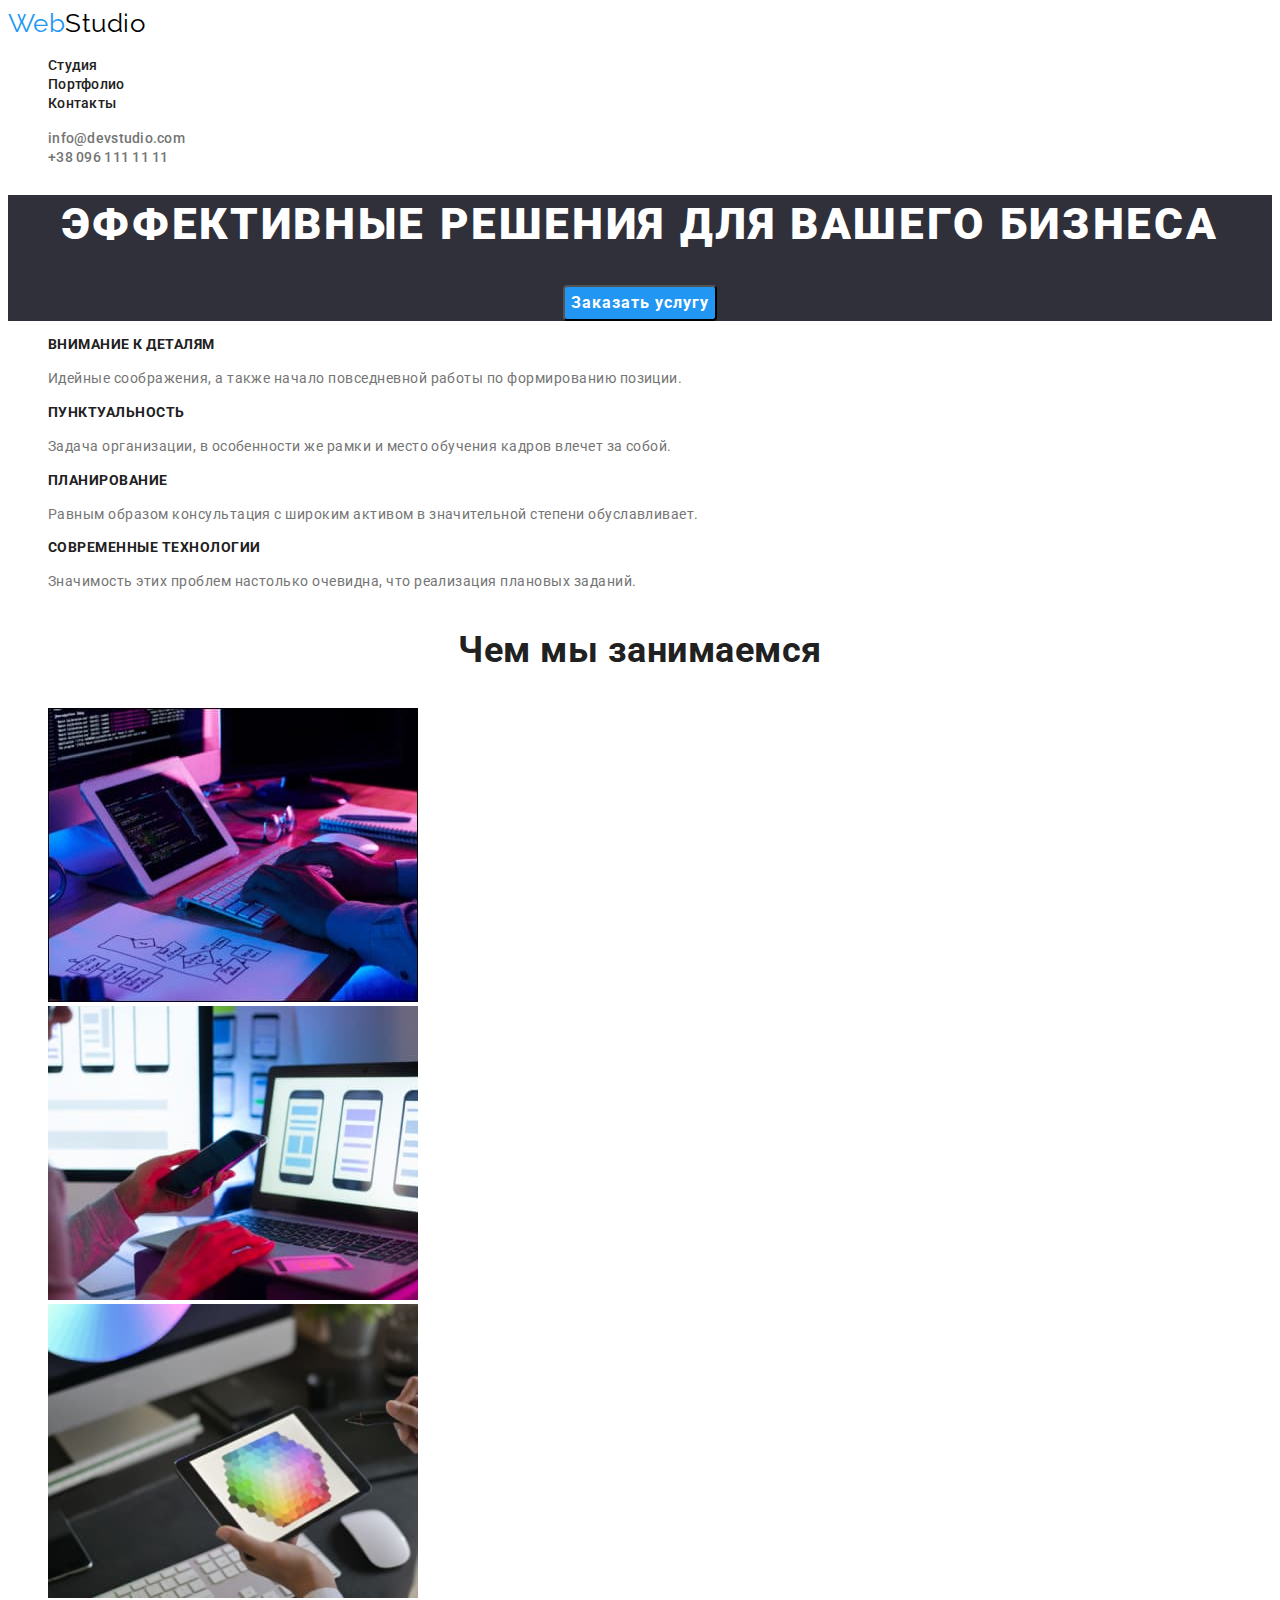
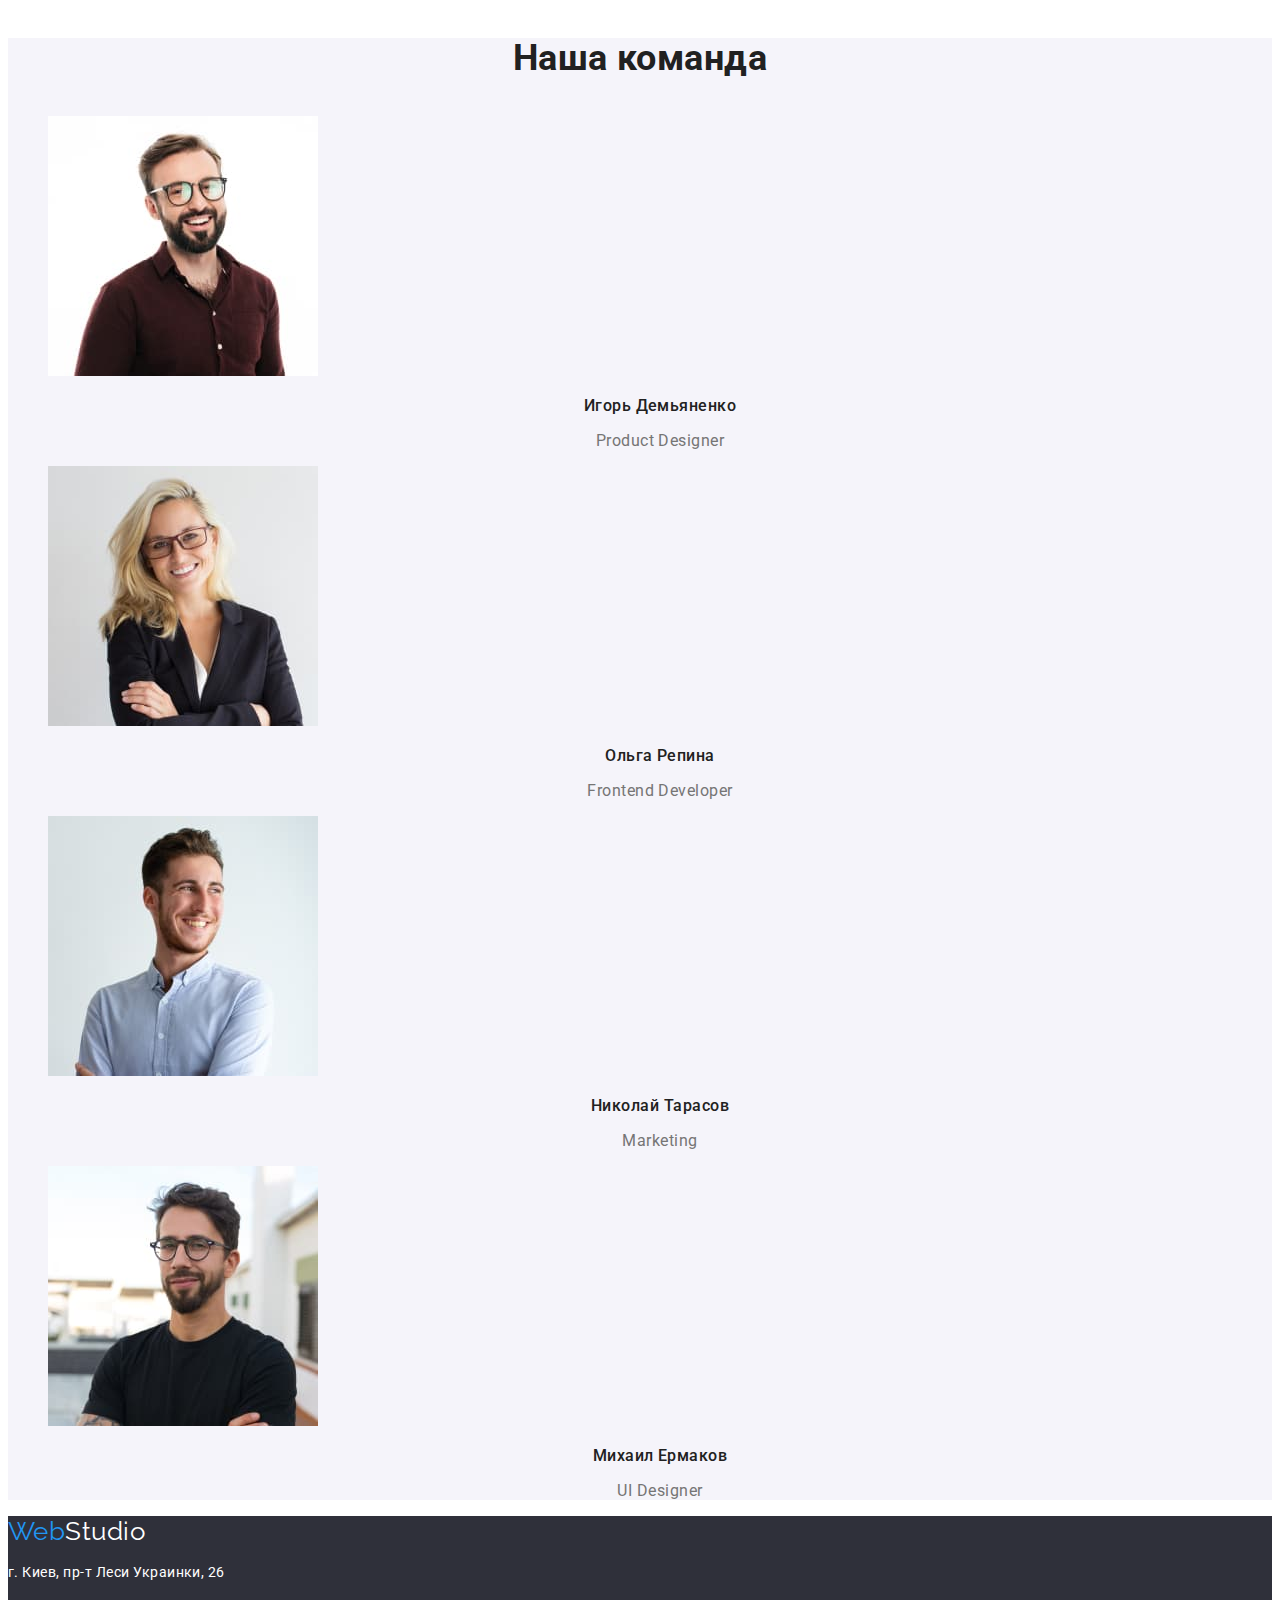
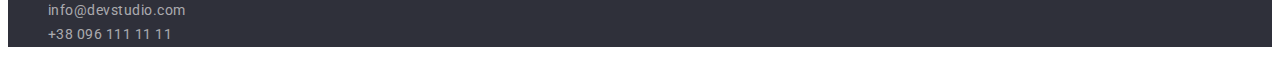
<file: index.html>
<!DOCTYPE html>
<html lang="en">
  <head>
    <meta charset="UTF-8" />
    <meta http-equiv="X-UA-Compatible" content="IE=edge" />
    <meta name="viewport" content="width=device-width, initial-scale=1.0" />
    <title>Студия</title>
    <link rel="preconnect" href="https://fonts.googleapis.com" />
    <link rel="preconnect" href="https://fonts.gstatic.com" crossorigin />
    <link
      href="https://fonts.googleapis.com/css2?family=Raleway:wght@700&family=Roboto:wght@400;500;700;900&display=swap"
      rel="stylesheet"
    />
    <link rel="stylesheet" href="./css/styles.css" />
  </head>
  <body>
    <header>
      <nav>
        <a href="" class="logo link logo-header-color"
          ><span class="logo-accent-color">Web</span>Studio</a
        >
        <ul class="list">
          <li><a href="./index.html" class="nav link primary-text-color">Студия</a></li>
          <li><a href="./portfolio.html" class="nav link primary-text-color">Портфолио</a></li>
          <li><a href="" class="nav link primary-text-color">Контакты</a></li>
        </ul>
      </nav>
      <ul class="list">
        <li>
          <a href="mailto:info@devstudio.com" class="nav link secondary-text-color"
            >info@devstudio.com</a
          >
        </li>
        <li>
          <a href="tel:+380961111111" class="nav link secondary-text-color">+38 096 111 11 11</a>
        </li>
      </ul>
    </header>
    <main>
      <section class="bg-order-service">
        <h1 class="index-h1">Эффективные решения для вашего бизнеса</h1>
        <button type="button" class="button-order-service">Заказать услугу</button>
      </section>
      <section>
        <h2 class="visually-hidden">Наши особенности</h2>
        <ul class="list">
          <li>
            <h3 class="index-h3-our-features">Внимание к деталям</h3>
            <p class="index-p-our-features">
              Идейные соображения, а также начало повседневной работы по формированию позиции.
            </p>
          </li>
          <li>
            <h3 class="index-h3-our-features">Пунктуальность</h3>
            <p class="index-p-our-features">
              Задача организации, в особенности же рамки и место обучения кадров влечет за собой.
            </p>
          </li>
          <li>
            <h3 class="index-h3-our-features">Планирование</h3>
            <p class="index-p-our-features">
              Равным образом консультация с широким активом в значительной степени обуславливает.
            </p>
          </li>
          <li>
            <h3 class="index-h3-our-features">Современные технологии</h3>
            <p class="index-p-our-features">
              Значимость этих проблем настолько очевидна, что реализация плановых заданий.
            </p>
          </li>
        </ul>
      </section>
      <section>
        <h3 class="index-h3-what-we-do">Чем мы занимаемся</h3>
        <ul class="list">
          <li><img src="./images/index/1.jpg" alt="фото чем мы занимаемся 1" width="370" /></li>
          <li><img src="./images/index/2.jpg" alt="фото чем мы занимаемся 2" width="370" /></li>
          <li><img src="./images/index/3.jpg" alt="фото чем мы занимаемся 3" width="370" /></li>
        </ul>
      </section>
      <section class="bg-color-team">
        <h3 class="index-h3-our-team">Наша команда</h3>
        <ul class="list">
          <li>
            <img src="./images/index/4.jpg" alt="фото Игорь Демьяненко" width="270" />
            <h3 class="index-h3-member-of-team">Игорь Демьяненко</h3>
            <p class="index-p-member-of-team">Product Designer</p>
          </li>
          <li>
            <img src="./images/index/5.jpg" alt="фото Ольга Репина" width="270" />
            <h3 class="index-h3-member-of-team">Ольга Репина</h3>
            <p class="index-p-member-of-team">Frontend Developer</p>
          </li>
          <li>
            <img src="./images/index/6.jpg" alt="фото Николай Тарасов" width="270" />
            <h3 class="index-h3-member-of-team">Николай Тарасов</h3>
            <p class="index-p-member-of-team">Marketing</p>
          </li>
          <li>
            <img src="./images/index/7.jpg" alt="фото Михаил Ермаков" width="270" />
            <h3 class="index-h3-member-of-team">Михаил Ермаков</h3>
            <p class="index-p-member-of-team">UI Designer</p>
          </li>
        </ul>
      </section>
    </main>
    <footer class="footer-background">
      <a href="" class="logo link logo-footer-color"
        ><span class="logo-accent-color">Web</span>Studio</a
      >
      <address class="footer-address">
        <p class="link">г. Киев, пр-т Леси Украинки, 26</p>
        <ul class="list">
          <li>
            <a href="mailto:info@devstudio.com" class="link footer-link-color"
              >info@devstudio.com</a
            >
          </li>
          <li>
            <a href="tel:+380961111111" class="link footer-link-color">+38 096 111 11 11</a>
          </li>
        </ul>
      </address>
    </footer>
  </body>
</html>
</file>
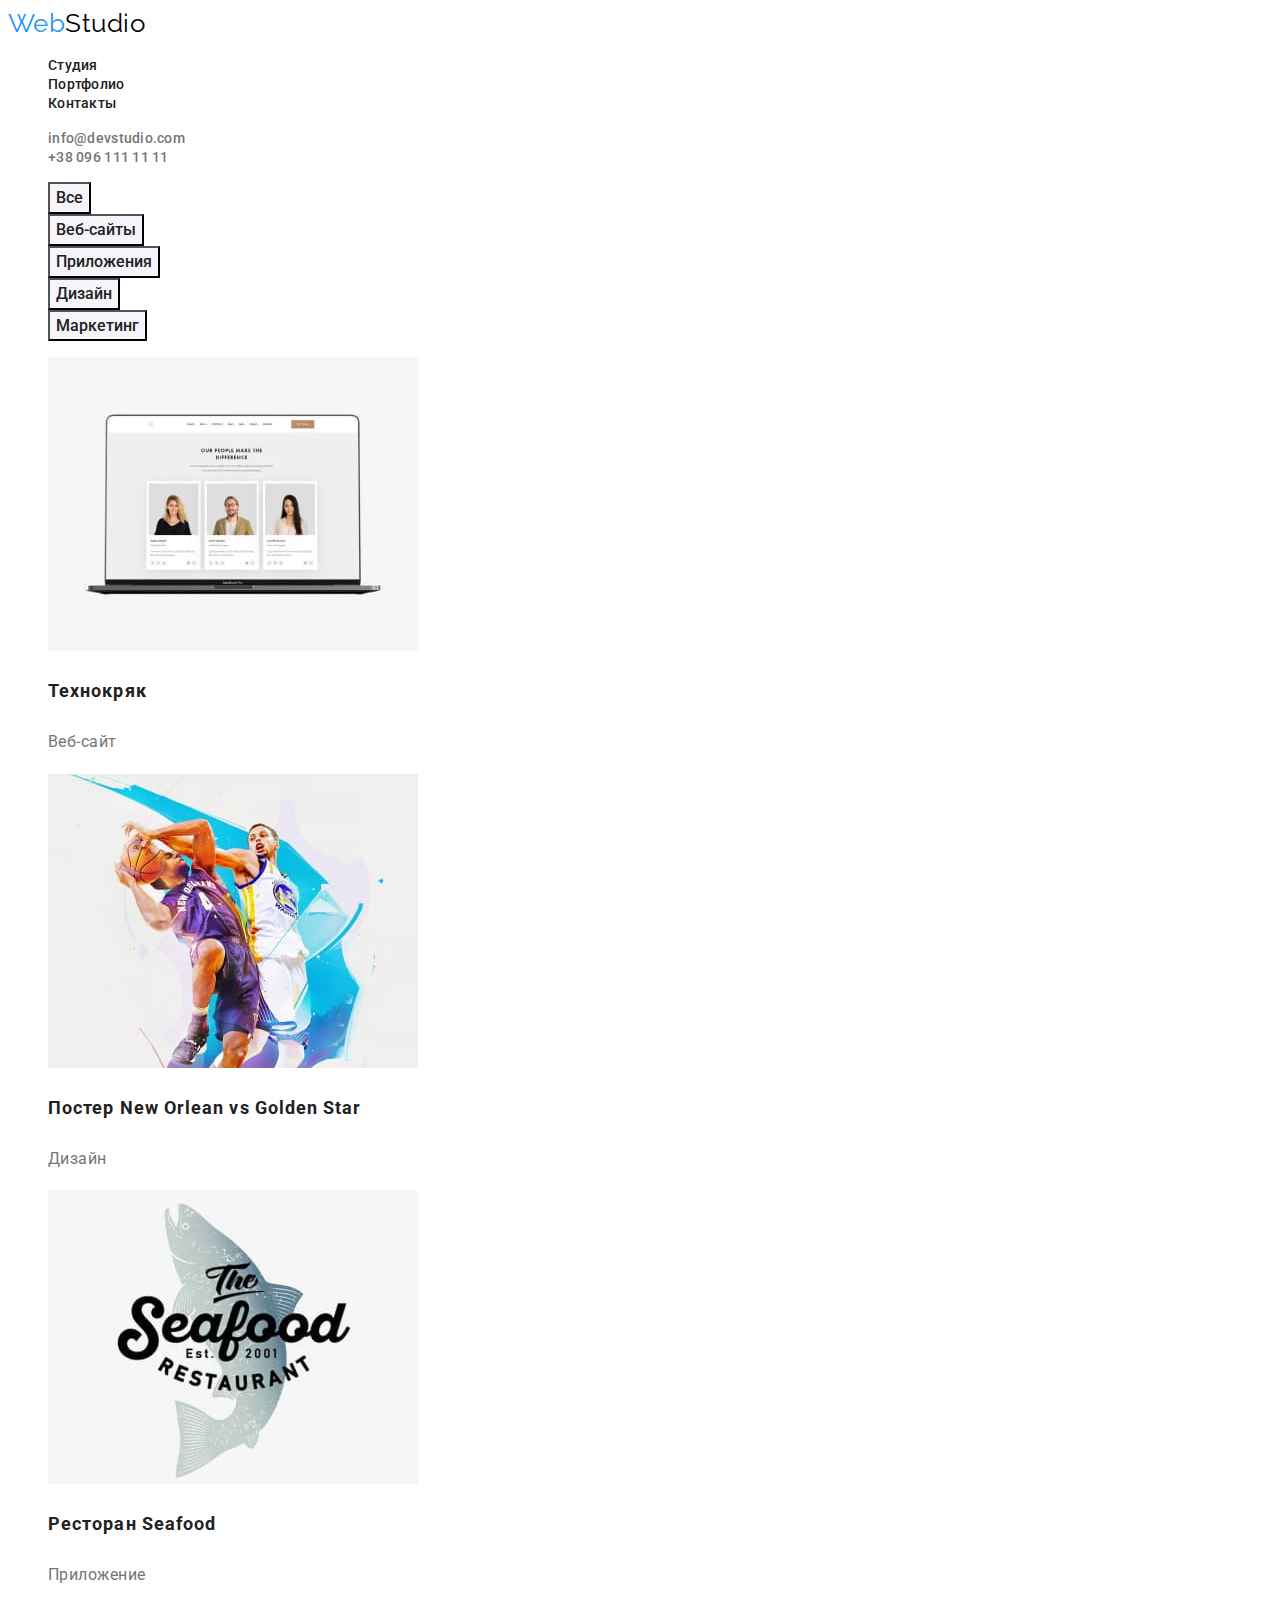
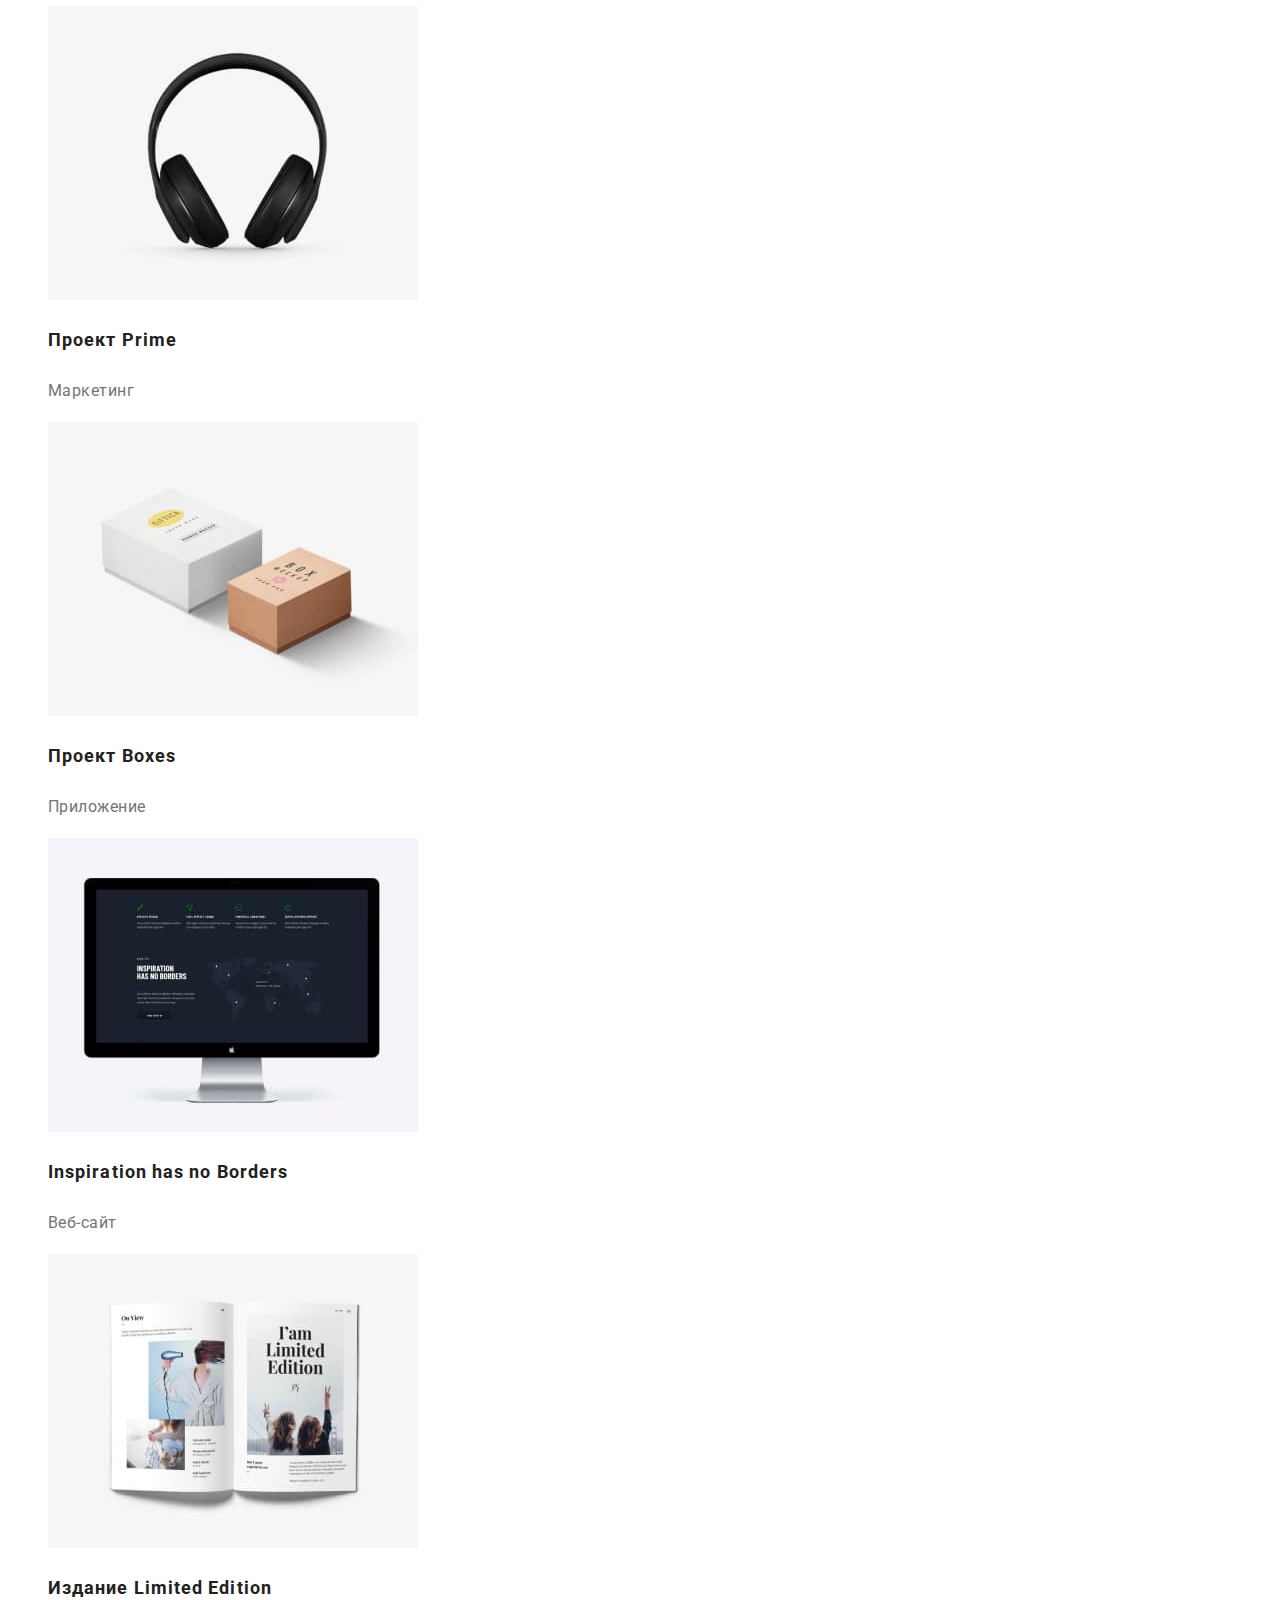
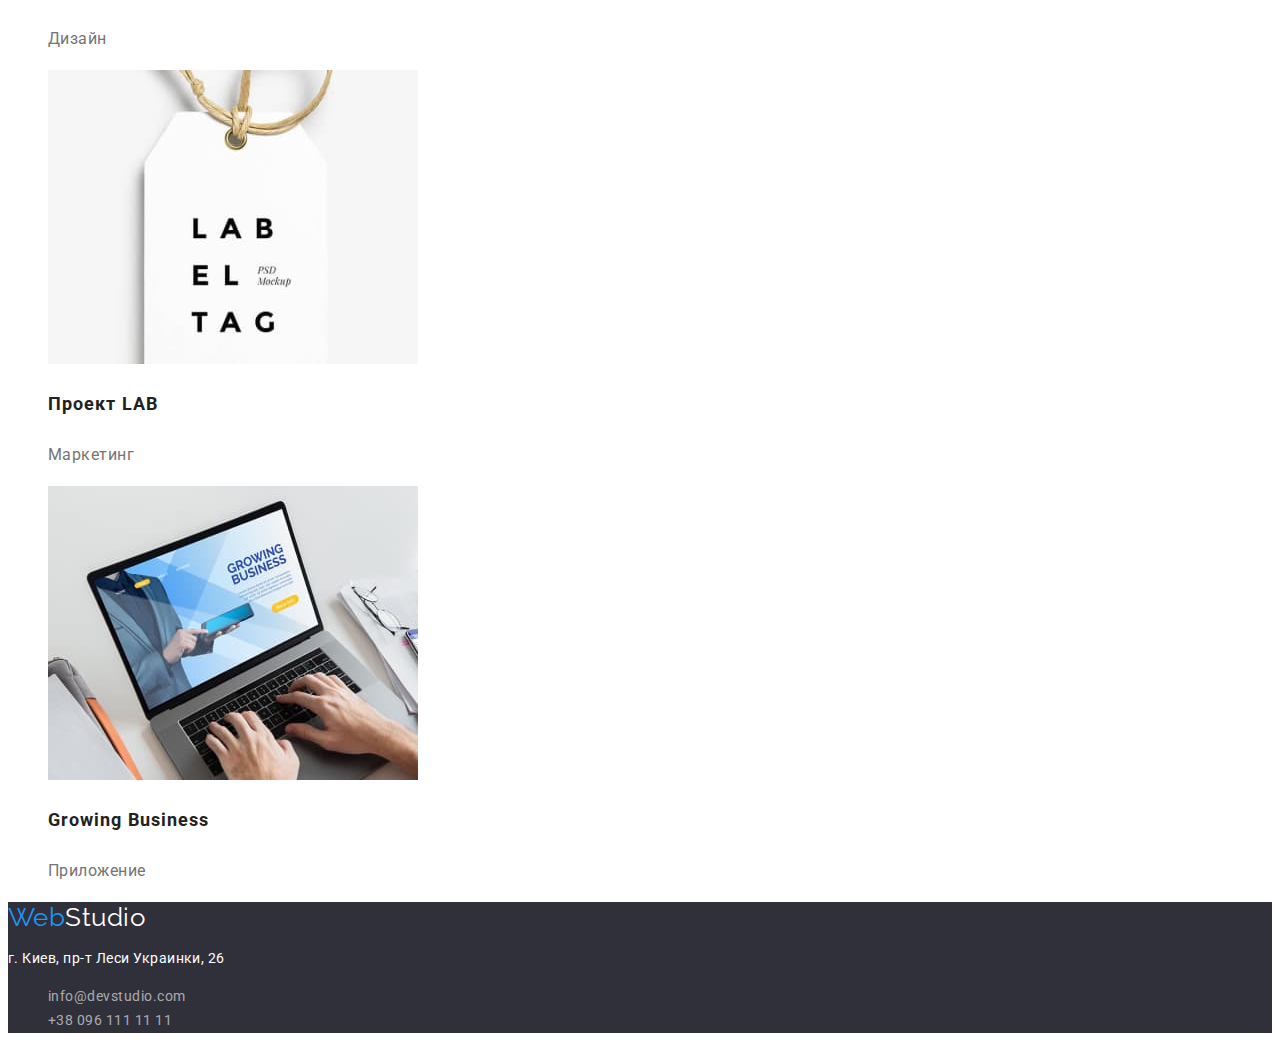
<file: portfolio.html>
<!DOCTYPE html>
<html lang="en">
  <head>
    <meta charset="UTF-8" />
    <meta http-equiv="X-UA-Compatible" content="IE=edge" />
    <meta name="viewport" content="width=device-width, initial-scale=1.0" />
    <title>Портфолио</title>
    <link rel="preconnect" href="https://fonts.googleapis.com" />
    <link rel="preconnect" href="https://fonts.gstatic.com" crossorigin />
    <link
      href="https://fonts.googleapis.com/css2?family=Raleway:wght@700&family=Roboto:wght@400;500;700;900&display=swap"
      rel="stylesheet"
    />
    <link rel="stylesheet" href="./css/styles.css" />
  </head>
  <body>
    <header>
      <nav>
        <a href="" class="logo link logo-header-color"
          ><span class="logo-accent-color">Web</span>Studio</a
        >
        <ul class="list">
          <li><a href="./index.html" class="nav link primary-text-color">Студия</a></li>
          <li><a href="./portfolio.html" class="nav link primary-text-color">Портфолио</a></li>
          <li><a href="" class="nav link primary-text-color">Контакты</a></li>
        </ul>
      </nav>
      <ul class="list">
        <li>
          <a href="mailto:info@devstudio.com" class="nav link secondary-text-color"
            >info@devstudio.com</a
          >
        </li>
        <li>
          <a href="tel:+380961111111" class="nav link secondary-text-color">+38 096 111 11 11</a>
        </li>
      </ul>
    </header>
    <main>
      <section>
        <ul class="list">
          <li><button type="button" class="button link primary-text-color">Все</button></li>
          <li><button type="button" class="button link primary-text-color">Веб-сайты</button></li>
          <li><button type="button" class="button link primary-text-color">Приложения</button></li>
          <li><button type="button" class="button link primary-text-color">Дизайн</button></li>
          <li><button type="button" class="button link primary-text-color">Маркетинг</button></li>
        </ul>
        <h2 class="visually-hidden">Наши портфолио</h2>
        <ul class="list">
          <li>
            <a href="">
              <img src="./images/portfolio/techcrack.jpg" alt="Технокряк" width="370" />
            </a>
            <h3 class="portfolio-h3">Технокряк</h3>
            <p class="portfolio-p">Веб-сайт</p>
          </li>
          <li>
            <a href="">
              <img
                src="./images/portfolio/poster-new-orlean-vs-golden-star.jpg"
                alt="Постер New Orlean vs Golden Star"
                width="370"
            /></a>
            <h3 class="portfolio-h3">Постер New Orlean vs Golden Star</h3>
            <p class="portfolio-p">Дизайн</p>
          </li>
          <li>
            <a href="">
              <img
                src="./images/portfolio/restaurant-seafood.jpg"
                alt="Ресторан Seafood"
                width="370"
            /></a>
            <h3 class="portfolio-h3">Ресторан Seafood</h3>
            <p class="portfolio-p">Приложение</p>
          </li>
          <li>
            <a href="">
              <img src="./images/portfolio/project-prime.jpg" alt="Проект Prime" width="370" />
            </a>
            <h3 class="portfolio-h3">Проект Prime</h3>
            <p class="portfolio-p">Маркетинг</p>
          </li>
          <li>
            <a href="">
              <img src="./images/portfolio/project-boxes.jpg" alt="Проект Boxes" width="370" />
            </a>
            <h3 class="portfolio-h3">Проект Boxes</h3>
            <p class="portfolio-p">Приложение</p>
          </li>
          <li>
            <a href="">
              <img
                src="./images/portfolio/inspiration-has-no-borders.jpg"
                alt="Inspiration has no Borders"
                width="370"
            /></a>
            <h3 class="portfolio-h3">Inspiration has no Borders</h3>
            <p class="portfolio-p">Веб-сайт</p>
          </li>
          <li>
            <a href="">
              <img
                src="./images/portfolio/publishment-limited-edition.jpg"
                alt="Издание Limited Edition"
                width="370"
            /></a>
            <h3 class="portfolio-h3">Издание Limited Edition</h3>
            <p class="portfolio-p">Дизайн</p>
          </li>
          <li>
            <a href="">
              <img src="./images/portfolio/project-LAB.jpg" alt="Проект LAB" width="370" />
            </a>
            <h3 class="portfolio-h3">Проект LAB</h3>
            <p class="portfolio-p">Маркетинг</p>
          </li>
          <li>
            <a href="">
              <img src="./images/portfolio/growing-business.jpg" alt="Growing Business" width="370"
            /></a>
            <h3 class="portfolio-h3">Growing Business</h3>
            <p class="portfolio-p">Приложение</p>
          </li>
        </ul>
      </section>
    </main>
    <footer class="footer-background">
      <a href="" class="logo link logo-footer-color"
        ><span class="logo-accent-color">Web</span>Studio</a
      >
      <address class="footer-address">
        <p class="link">г. Киев, пр-т Леси Украинки, 26</p>
        <ul class="list">
          <li>
            <a href="mailto:info@devstudio.com" class="link footer-link-color"
              >info@devstudio.com</a
            >
          </li>
          <li>
            <a href="tel:+380961111111" class="link footer-link-color">+38 096 111 11 11</a>
          </li>
        </ul>
      </address>
    </footer>
  </body>
</html>
</file>
<file: css/styles.css>
.visually-hidden {
  position: absolute;
  width: 1px;
  height: 1px;
  margin: -1px;
  border: 0;
  padding: 0;

  white-space: nowrap;
  clip-path: inset(100%);
  clip: rect(0 0 0 0);
  overflow: hidden;
}
:root {
  --primary-text-color: #212121;
  --secondary-text-color: #757575;
  --accent-color: #2196f3;
}

body {
  color: var(--primary-text-color);
  letter-spacing: 0.03em;
  font-family: 'Roboto', sans-serif;
}
/* ----------------common---------------- */
.list {
  list-style: none;
}

.link {
  text-decoration: none;
}

.primary-text-color {
  color: var(--primary-text-color);
}

.secondary-text-color {
  color: var(--secondary-text-color);
}

.logo {
  font-family: 'Raleway', sans-serif;
  font-size: 26px;
  line-height: 1.19;
}

.logo-accent-color {
  color: var(--accent-color);
}

/* ----------------header---------------- */

.logo-header-color {
  color: #000;
}

.nav {
  font-weight: 500;
  font-size: 14px;
  line-height: 1.14;
  letter-spacing: 0.02em;
}

.link:hover,
.link:focus {
  color: var(--accent-color);
}

/* ----------------main index.html---------------- */

.bg-order-service {
  background-color: #2f303a;
  text-align: center;
}

.index-h1 {
  font-weight: 900;
  font-size: 44px;
  line-height: 1.36;
  text-align: center;
  letter-spacing: 0.06em;
  text-transform: uppercase;
  color: #fff;
}

.button-order-service {
  background-color: var(--accent-color);
  border-radius: 4px;
  color: #fff;
  font-weight: 700;
  font-size: 16px;
  line-height: 1.88;
  letter-spacing: 0.06em;
  font-family: inherit;
}

.index-h3-our-features {
  font-size: 14px;
  line-height: 1.14;
  text-transform: uppercase;
  font-weight: 700;
}

.index-p-our-features {
  font-size: 14px;
  line-height: 1.71;
  color: #757575;
}

.index-h3-what-we-do {
  font-size: 36px;
  line-height: 1.16;
  text-align: center;
  font-weight: 700;
}

.bg-color-team {
  background-color: #f5f4fa;
}

.index-h3-our-team {
  font-size: 36px;
  line-height: 1.16;
  text-align: center;
  font-weight: 700;
}

.index-h3-member-of-team {
  font-weight: 500;
  font-size: 16px;
  line-height: 1.19;
  text-align: center;
}

.index-p-member-of-team {
  font-weight: 400;
  font-size: 16px;
  line-height: 1.19;
  text-align: center;
  color: #757575;
}

/* ----------------main portfolio.html---------------- */

.button {
  background-color: #f5f4fa;
  cursor: pointer;
  font-weight: 500;
  font-size: 16px;
  line-height: 1.62;
  text-align: center;
  font-family: inherit;
}

.portfolio-h3 {
  font-size: 18px;
  line-height: 2;
  letter-spacing: 0.06em;
}

.portfolio-p {
  font-size: 16px;
  line-height: 1.88;
  color: #757575;
}

/* ----------------footer---------------- */

.footer-background {
  background-color: #2f303a;
}

.logo-footer-color {
  color: #fff;
}

.footer-address {
  font-style: normal;
  font-size: 14px;
  line-height: 1.71;
  color: #fff;
}

.footer-link-color {
  color: rgba(255, 255, 255, 0.6);
}
</file>
